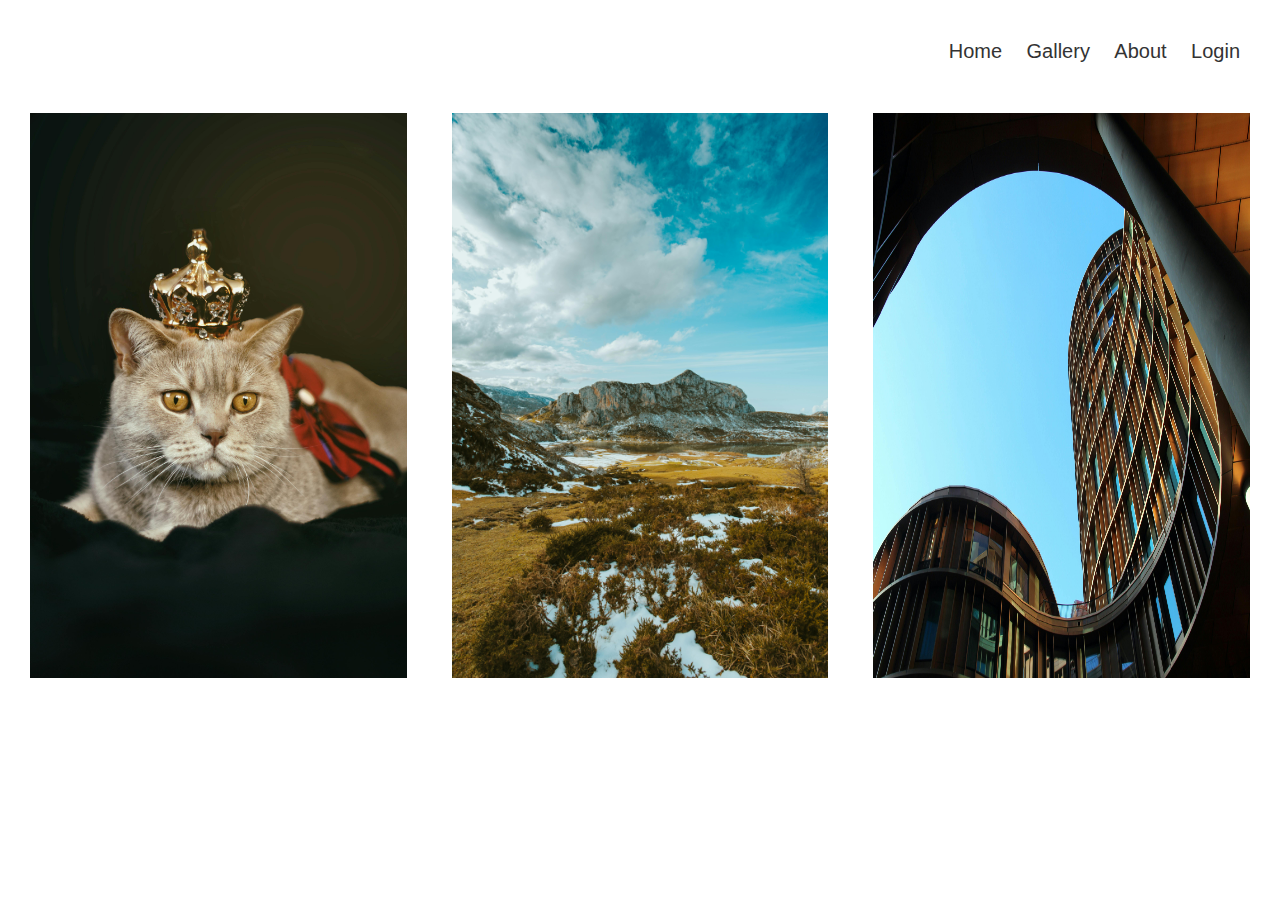
<file: index.html>
<!DOCTYPE html>
<html lang="en">
<head>
    <meta charset="UTF-8">
    <meta name="viewport" content="width=device-width, initial-scale=1.0">
    <title>FettCM</title>
    <link rel="stylesheet" href="styles.css">
</head>
<body>
    <!-- NAV -->
    <header>
        <nav>
            <ul>
                <li><a href="index.html">Home</a></li>
                <li><a href="#">Gallery</a></li>
                <li><a href="#">About</a></li>
                <li><a href="login.html">Login</a></li>
            </ul>
        </nav>
    </header>

    <main>
        <div class="image-container">
            <img src="photos/animals.jpg" alt="Bild 1">
            <img src="photos/nature.jpg" alt="Bild 2">
            <img src="photos/architecture.jpg" alt="Bild 3">
        </div>
    </main>
    
    <script src="script.js"></script>
</body>
</html>
</file>
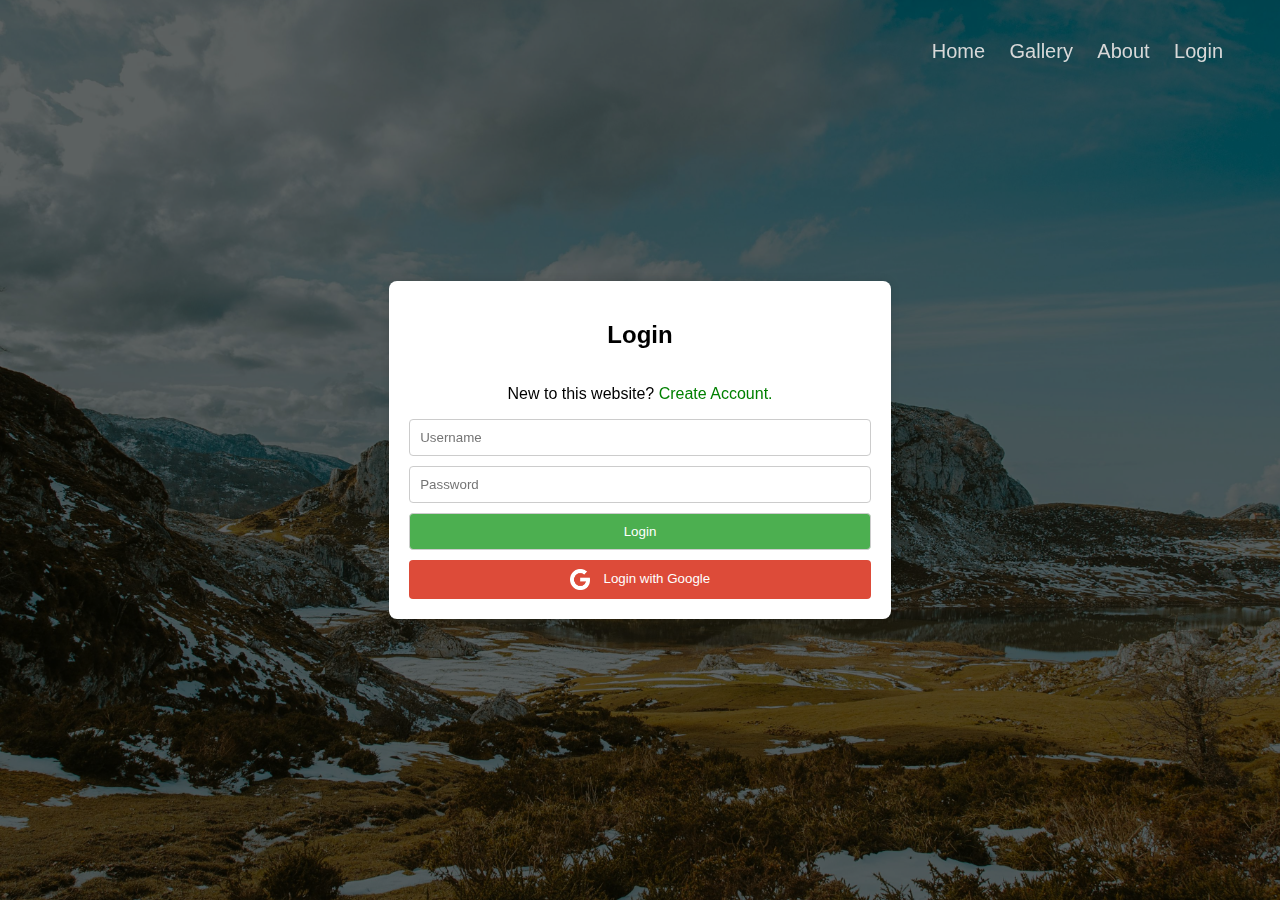
<file: login.html>
<!DOCTYPE html>
<html lang="en">
<head>
    <meta charset="UTF-8">
    <meta name="viewport" content="width=device-width, initial-scale=1.0">
    <title>Login</title>
    <link rel="stylesheet" href="login.css">
</head>
<body>
    <div class="background-img">
        <div class="overlay"></div> <!-- Überlagerungs-Div -->
    </div>

    <!-- Inhalt der Seite -->
    <main>
        <!-- NAV -->
        <nav>
            <ul>
                <li><a href="index.html">Home</a></li>
                <li><a href="#">Gallery</a></li>
                <li><a href="#">About</a></li>
                <li><a href="login.html">Login</a></li>
            </ul>
        </nav>

        <!-- LOGIN CONTAINER -->
        <div class="login-container">
            <h2>Login</h2>
            <p>New to this website? <a href="#">Create Account.</a></p>
            <!-- normal login button -->
            <form action="">
                <input type="text" placeholder="Username" required>
                <input type="password" placeholder="Password" required>
                <button type="login" class="login-button" onclick="login()">Login</button>
            </form>
            <!-- google login button-->
            <div class="google-login">
                <button class="google-button" onclick="google_login_button()">
                    <img src="photos/pngfind.com-google-icon-png-344426.png" alt="Google Logo" class="google-logo">
                    Login with Google
                </button>
            </div>
        </div>
        
    </main>

    <!-- JS -->
    <script src="script.js"></script>

    <!-- update 05-Sept-2024 -->
    <script>
        window.onload = function() {
            google_login();
        }
    </script>

</body>
</html>
</file>
<file: styles.css>
body {
    font-family: Arial, sans-serif;
    margin: 0;
    padding: 0;
}

header {
    text-align: right;
    padding: 40px 20px 20px 0; /* top, right, bottom, left */

}

nav ul {
    list-style-type: none;
    margin: 0;
    padding: 0;
}

nav ul li {
    display: inline;
    margin-right: 20px;
}

nav ul li a {
    color: #333;
    text-decoration: none;
    font-size: 20px;
    transition: color 0.3s; 
}

nav ul li a:hover {
    color:green;
}

main {
    padding: 30px;
}

.image-container {
    display: flex;
    justify-content: space-between;
}

.image-container img {
    width: calc(100% / 3 - 30px); /* 100% / 3 - space für abstand */
    max-height: 800px;
    margin-right: 10px; /* abstand zwischen bildern */
    transition: filter 0.3s; /* für hover */
}

.image-container img:last-child {
    margin-right: 0; /* kein abstand für letzes Bild */
}
</file>
<file: login.css>
body {
    font-family: Arial, sans-serif;
    margin: 0;
    padding: 0;
    display: flex;
    justify-content: center;
    align-items: center;
    height: 100vh;
}

.background-img {
    position: fixed;
    top: 0;
    left: 0;
    width: 100%;
    height: 100%;

    background-image: url("photos/nature.jpg");
    background-size: cover; 
    background-position: center; 
    background-repeat: no-repeat; 
    z-index: -1;
}

.overlay {
    position: fixed;
    top: 0;
    left: 0;
    width: 100%;
    height: 100%;
    background-color: rgba(0, 0, 0, 0.6); 
    z-index: 1; /* über bild */
}

header {
    text-align: right;
    padding: 40px 20px 20px 0; /* top, right, bottom, left */
}

nav {
    position: absolute;
    top: 0;
    right: 0;
    padding: 40px 37px 20px 0;
}

nav ul {
    list-style-type: none;
    margin: 0;
    padding: 0;
}

nav ul li {
    display: inline;
    margin-right: 20px;
}

nav ul li a {
    color: #d8d8d8;
    text-decoration: none;
    font-size: 20px;
    transition: color 0.3s; 
}

nav ul li a:hover {
    color:green;
}

/* Container Stuff, Buttons */
.login-container {
    display: flex;
    flex-direction: column;
    justify-content: center; /* vert zentiert */
    text-align: center;
    background-color: #fff;
    padding: 20px 20px 20px 20px;
    border-radius: 8px;
    box-shadow: 0 0 10px rgba(0, 0, 0, 0.1);
}

.login-container p a {
    text-decoration: none;
    color: green;
}

.login-container p a:hover {
    color: rgb(4, 177, 4); 
}

h2 {
    margin-bottom: 20px;
}

input[type="text"],
input[type="password"],
button[type="login"] {
    width: 100%;
    padding: 10px;
    margin-bottom: 10px;
    border: 1px solid #ccc;
    border-radius: 4px;
    box-sizing: border-box;
}

button[type="login"] {
    background-color: #4caf50;
    color: #fff;
    cursor: pointer;
}

.login-button:hover {
    background-color: #5cc760;
}

.google-button {
    background-color: #dd4b39;
    color: #fff;
    border: none;
    padding: 9px 20px;
    border-radius: 4px;
    cursor: pointer;
    width: 100%;
}

.google-button:hover {
    background-color: #fa6653;
}

.google-logo {
    width: 20px;
    vertical-align: middle;
    margin-right: 10px;
}
</file>
